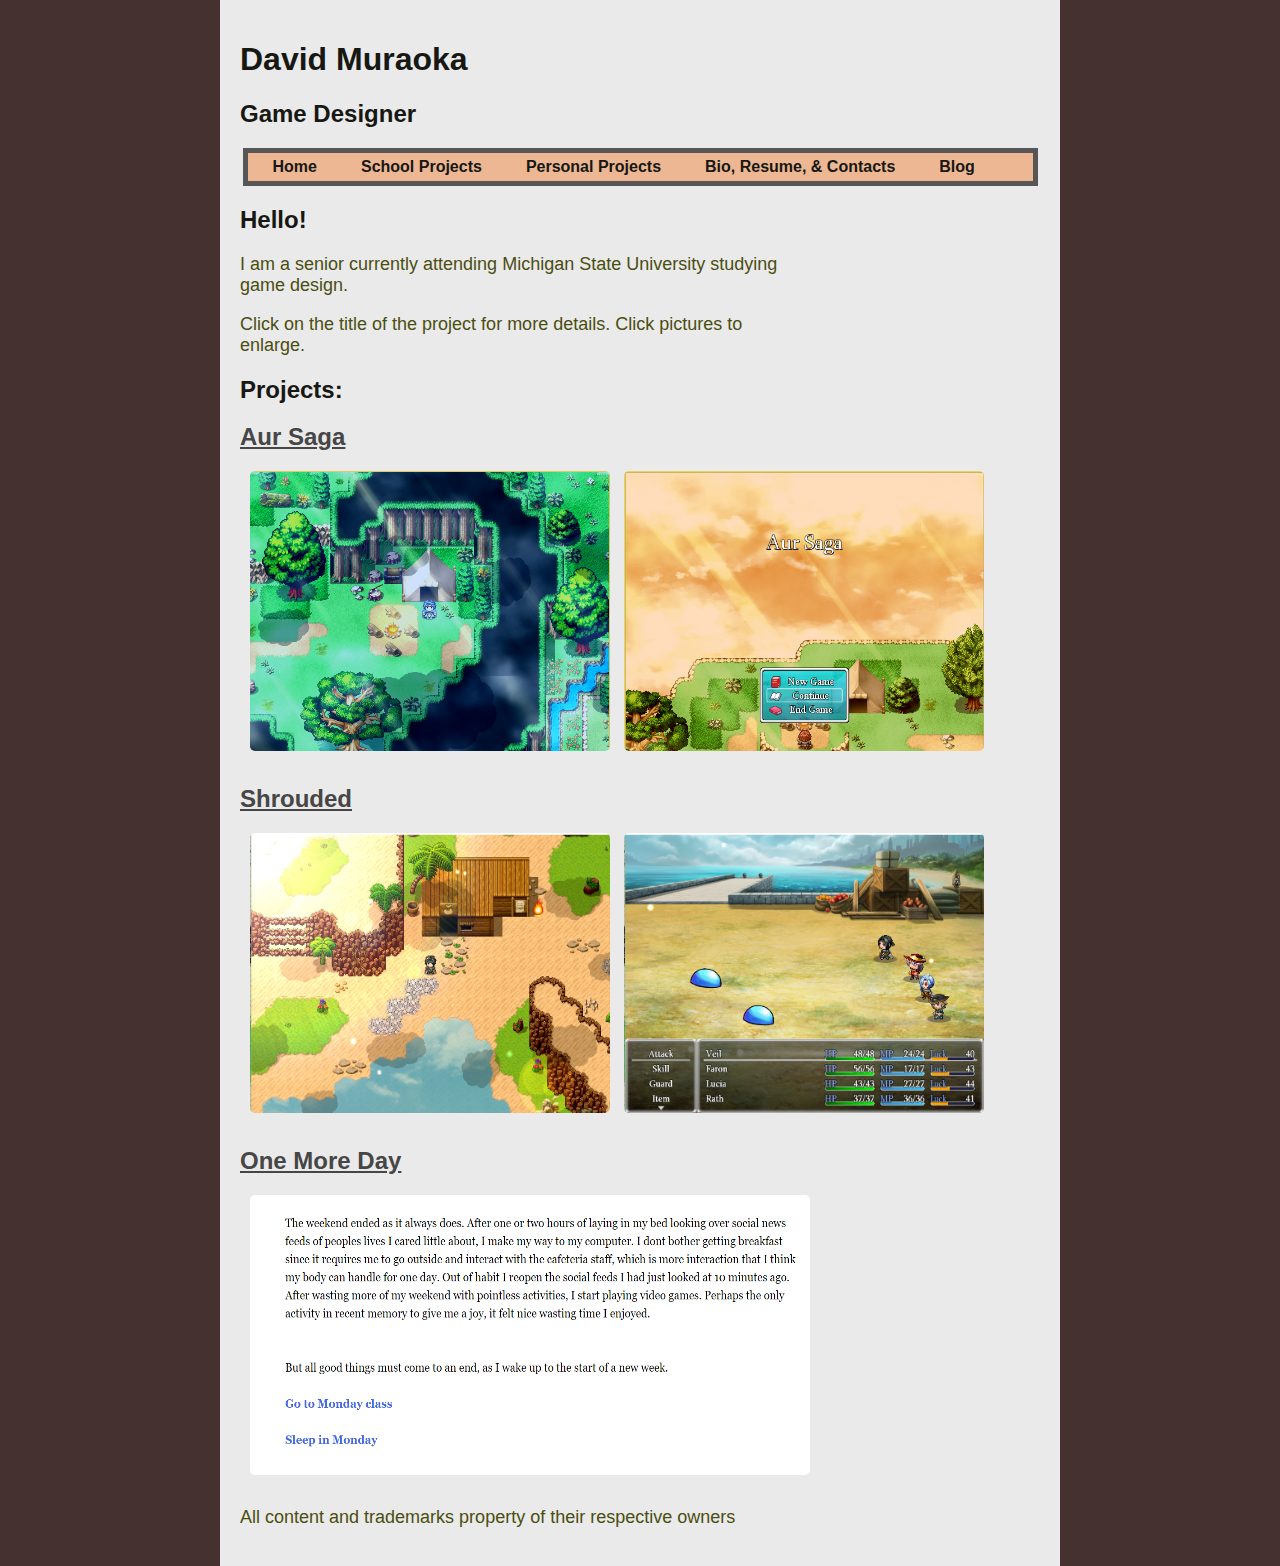
<file: index.html>
<!doctype html>
<html>
<head>
<meta charset="utf-8">
<title>David Muraoka - Game Designer</title>
<link href="./css/final.css" rel="stylesheet" type="text/css" />
</head>

<body>

<h1>David Muraoka</h1><h2>Game Designer</h2>

<ul id="nav">
	<li><a href="index.html">Home</a></li>
	<li><a href="school.html">School Projects</a></li>
	<li><a href="personal.html">Personal Projects</a></li>
	<li><a href="bio.html">Bio, Resume, & Contacts</a></li>
	<li><a href="https://muraokad.wordpress.com/">Blog</a></li>

</ul>

<h2>Hello!</h2>
<p>I am a senior currently attending Michigan State University studying game design. </p>
<p>Click on the title of the project for more details. Click pictures to enlarge.</p>
    <h2>Projects:</h2>
		<h2><a href="personal.html">Aur Saga</a></h2>
		<img id="myImg" src="./images/Aur.png" width="360" height="280">
		<img id="myImg1" src="./images/Aur Title.png" width="360" height="280">


	 <h2><a href="personal.html">Shrouded</a></h2>
	 <img id ="myImg2" src="./images/Shrouded.png" width="360" height="280">
	 <img id= "myImg3" src="./images/Shrouded Battle.png" width="360" height="280">

	 <h2><a href="personal.html">One More Day</a></h2>
	 <img id= "myImg4" src="./images/One More Day.png" width="560" height="280">



	 	 <div id="myModal" class="modal">
	 		 <span class="close" onclick="document.getElementById('myModal').style.display='none'">&times;</span>
	 		 <img class="modal-content" id="img01">
	 		 <div id="caption"></div>
	 	 </div>

	 	 <script>
	 	 // Get the modal
	 	 var modal = document.getElementById('myModal');

	 	 // Get the image and insert it inside the modal - use its "alt" text as a caption
	 	 var img = document.getElementById('myImg');
	 	 var modalImg = document.getElementById("img01");
	 	 var captionText = document.getElementById("caption");
	 	 img.onclick = function(){
	 			 modal.style.display = "block";
	 			 modalImg.src = this.src;
	 			 captionText.innerHTML = this.alt;
	 	 }

	 	 // Get the <span> element that closes the modal
	 	 var span = document.getElementsByClassName("close")[0];

	 	 // When the user clicks on <span> (x), close the modal
	 	 span.onclick = function() {
	 			 modal.style.display = "none";
	 	 }
	 	 </script>



	 	 <div id="myModal" class="modal">
	 		 <span class="close" onclick="document.getElementById('myModal').style.display='none'">&times;</span>
	 		 <img class="modal-content" id="img01">
	 		 <div id="caption"></div>
	 	 </div>

	 	 <script>
	 	 // Get the modal
	 	 var modal = document.getElementById('myModal');

	 	 // Get the image and insert it inside the modal - use its "alt" text as a caption
	 	 var img = document.getElementById('myImg1');
	 	 var modalImg = document.getElementById("img01");
	 	 var captionText = document.getElementById("caption");
	 	 img.onclick = function(){
	 			 modal.style.display = "block";
	 			 modalImg.src = this.src;
	 			 captionText.innerHTML = this.alt;
	 	 }

	 	 // Get the <span> element that closes the modal
	 	 var span = document.getElementsByClassName("close")[0];

	 	 // When the user clicks on <span> (x), close the modal
	 	 span.onclick = function() {
	 			 modal.style.display = "none";
	 	 }
	 	 </script>


	 	 <div id="myModal" class="modal">
	 		 <span class="close" onclick="document.getElementById('myModal').style.display='none'">&times;</span>
	 		 <img class="modal-content" id="img01">
	 		 <div id="caption"></div>
	 	 </div>

	 	 <script>
	 	 // Get the modal
	 	 var modal = document.getElementById('myModal');

	 	 // Get the image and insert it inside the modal - use its "alt" text as a caption
	 	 var img = document.getElementById('myImg2');
	 	 var modalImg = document.getElementById("img01");
	 	 var captionText = document.getElementById("caption");
	 	 img.onclick = function(){
	 			 modal.style.display = "block";
	 			 modalImg.src = this.src;
	 			 captionText.innerHTML = this.alt;
	 	 }

	 	 // Get the <span> element that closes the modal
	 	 var span = document.getElementsByClassName("close")[0];

	 	 // When the user clicks on <span> (x), close the modal
	 	 span.onclick = function() {
	 			 modal.style.display = "none";
	 	 }
	 	 </script>



	 	 <div id="myModal" class="modal">
	 		 <span class="close" onclick="document.getElementById('myModal').style.display='none'">&times;</span>
	 		 <img class="modal-content" id="img01">
	 		 <div id="caption"></div>
	 	 </div>

	 	 <script>
	 	 // Get the modal
	 	 var modal = document.getElementById('myModal');

	 	 // Get the image and insert it inside the modal - use its "alt" text as a caption
	 	 var img = document.getElementById('myImg3');
	 	 var modalImg = document.getElementById("img01");
	 	 var captionText = document.getElementById("caption");
	 	 img.onclick = function(){
	 			 modal.style.display = "block";
	 			 modalImg.src = this.src;
	 			 captionText.innerHTML = this.alt;
	 	 }

	 	 // Get the <span> element that closes the modal
	 	 var span = document.getElementsByClassName("close")[0];

	 	 // When the user clicks on <span> (x), close the modal
	 	 span.onclick = function() {
	 			 modal.style.display = "none";
	 	 }
	 	 </script>

		 <div id="myModal" class="modal">
	 		 <span class="close" onclick="document.getElementById('myModal').style.display='none'">&times;</span>
	 		 <img class="modal-content" id="img01">
	 		 <div id="caption"></div>
	 	 </div>

	 	 <script>
	 	 // Get the modal
	 	 var modal = document.getElementById('myModal');

	 	 // Get the image and insert it inside the modal - use its "alt" text as a caption
	 	 var img = document.getElementById('myImg4');
	 	 var modalImg = document.getElementById("img01");
	 	 var captionText = document.getElementById("caption");
	 	 img.onclick = function(){
	 			 modal.style.display = "block";
	 			 modalImg.src = this.src;
	 			 captionText.innerHTML = this.alt;
	 	 }

	 	 // Get the <span> element that closes the modal
	 	 var span = document.getElementsByClassName("close")[0];

	 	 // When the user clicks on <span> (x), close the modal
	 	 span.onclick = function() {
	 			 modal.style.display = "none";
	 	 }
	 	 </script>


<p>All content and trademarks property of their respective owners</p>
</body>
</html>
</file>
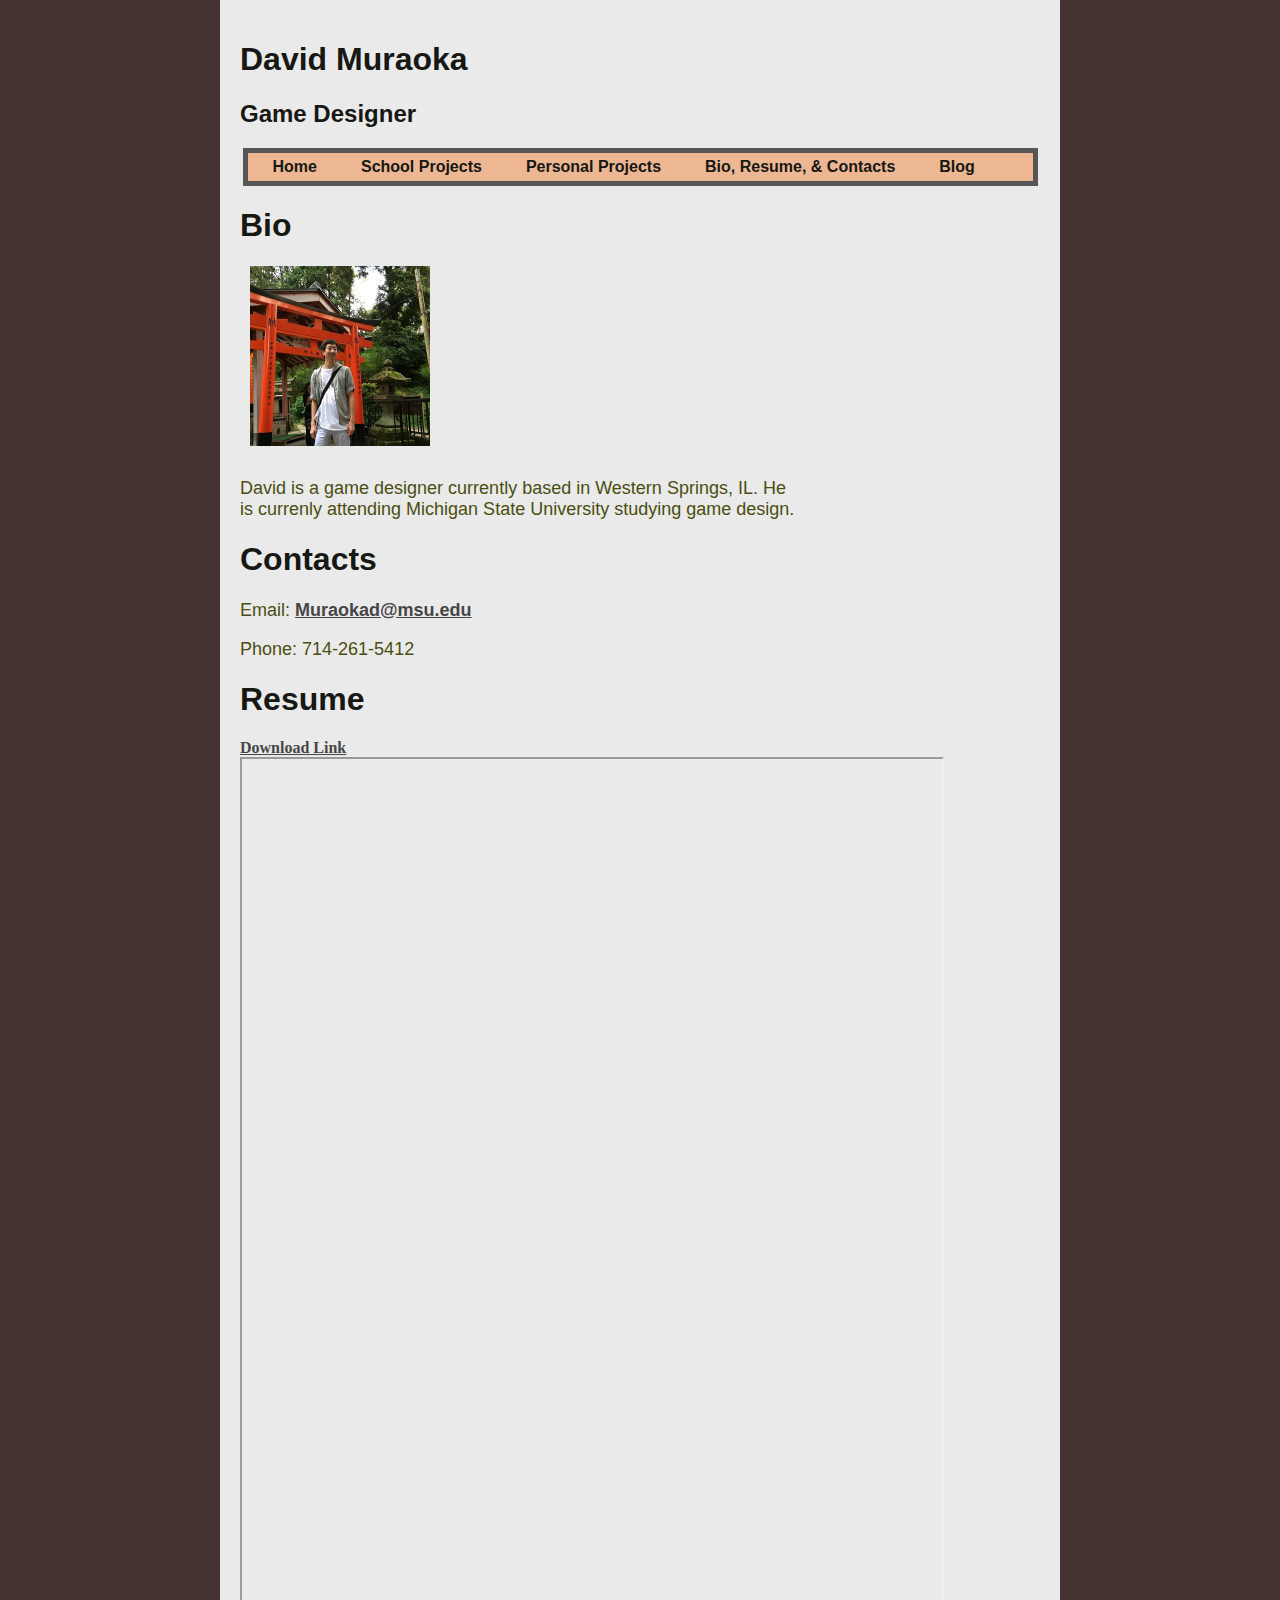
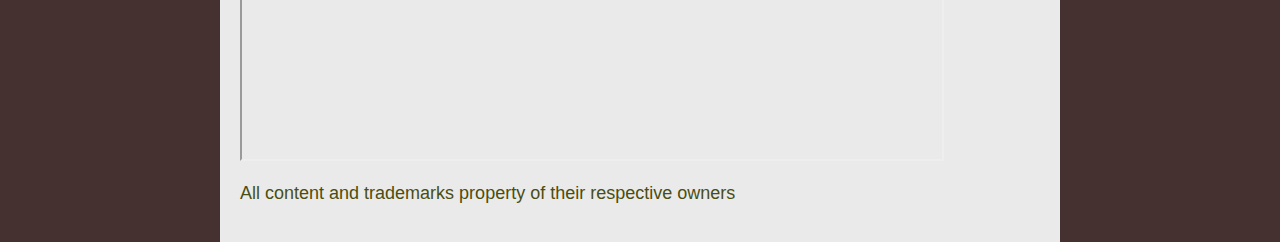
<file: bio.html>
<!doctype html>
<html>
<head>
<meta charset="utf-8">
<title>David Muraoka - Game Designer</title>
<link href="./css/final.css" rel="stylesheet" type="text/css" />
</head>

<body>

<h1>David Muraoka</h1><h2>Game Designer</h2>

<ul id="nav">
	<li><a href="index.html">Home</a></li>
	<li><a href="school.html">School Projects</a></li>
	<li><a href="personal.html">Personal Projects</a></li>
	<li><a href="bio.html">Bio, Resume, & Contacts</a></li>
	<li><a href="https://muraokad.wordpress.com/">Blog</a></li>

</ul>

    <h1>Bio</h1>
		<img src="./images/Me.jpg" width="180" height="180">
		<p>David is a game designer currently based in Western Springs, IL. He is currenly attending Michigan State University studying game design. </p>


	 <h1>Contacts</h1>
   <p>Email: <a href="mailto:Muraokad@msu.edu?Subject=Hello%20David!" target="_top">Muraokad@msu.edu</a></p>
	 <p>Phone: 714-261-5412</p>

	 <h1>Resume</h1>
	 <a href="./documents/Game Resume.pdf">Download Link</a>
	 <iframe src="./documents/Game%20Resume.pdf"></iframe>

<p>All content and trademarks property of their respective owners</p>
</body>
</html>
</file>
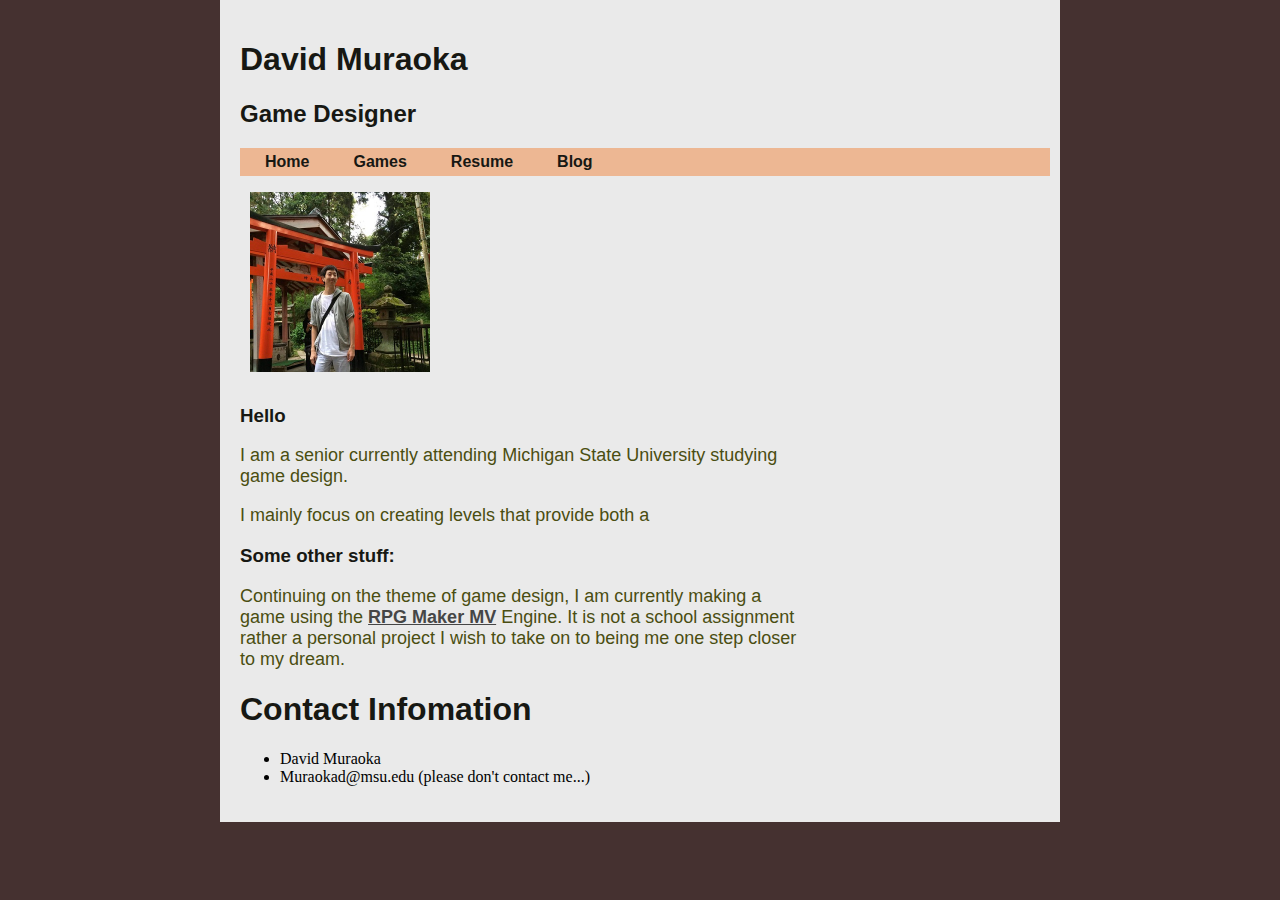
<file: Games.html>
<!doctype html>
<html>
<head>
<meta charset="utf-8">
<title>David Muraoka - Game Designe</title>
<link href="final.css" rel="stylesheet" type="text/css" />
</head>

<body>

<h1>David Muraoka</h1>
<h2>Game Designer</h2>

<ul id="nav">
	<li><a href="index.html">Home</a></li>
	<li><a href="games.html">Games</a></li>
	<li><a href="resume.html">Resume</a></li>
	<li><a href="https://muraokad.wordpress.com/">Blog</a></li>

</ul>

<img src="/images/Me.jpg" width="180" height="180">

<h3>Hello</h3>
<p>I am a senior currently attending Michigan State University studying game design.</p>
<p>I mainly focus on creating levels that provide both a </p>

    <h3>Some other stuff:</h3>
 <p>Continuing on the theme of game design, I am currently making a game using the <a href="http://www.rpgmakerweb.com/">RPG Maker MV</a>  Engine. It is not a school assignment rather a personal project I wish to take on to being me one step closer to my dream. </p>

  <h1>Contact Infomation</h1>
  		<ul>
          <li> David Muraoka</li>
          <li>Muraokad@msu.edu (please don't contact me...)</li>

</ul>

</body>
</html>
</file>
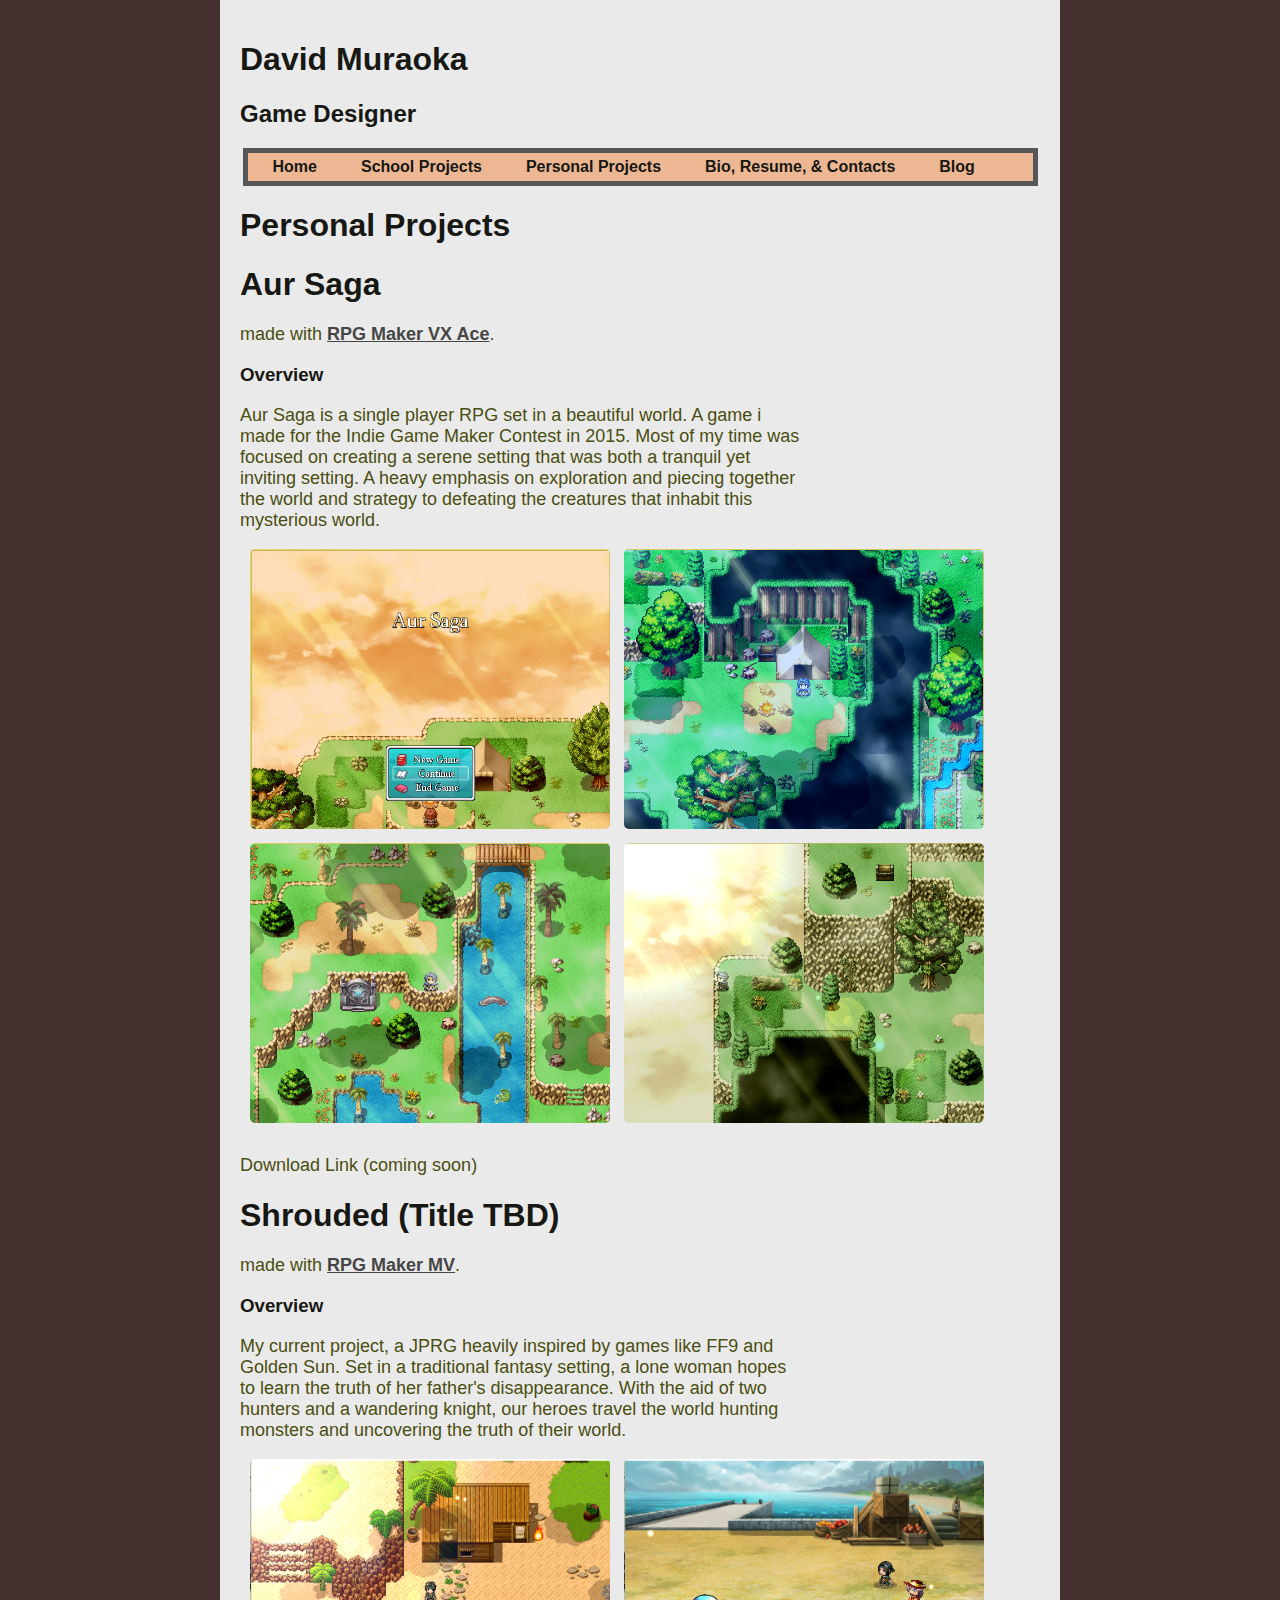
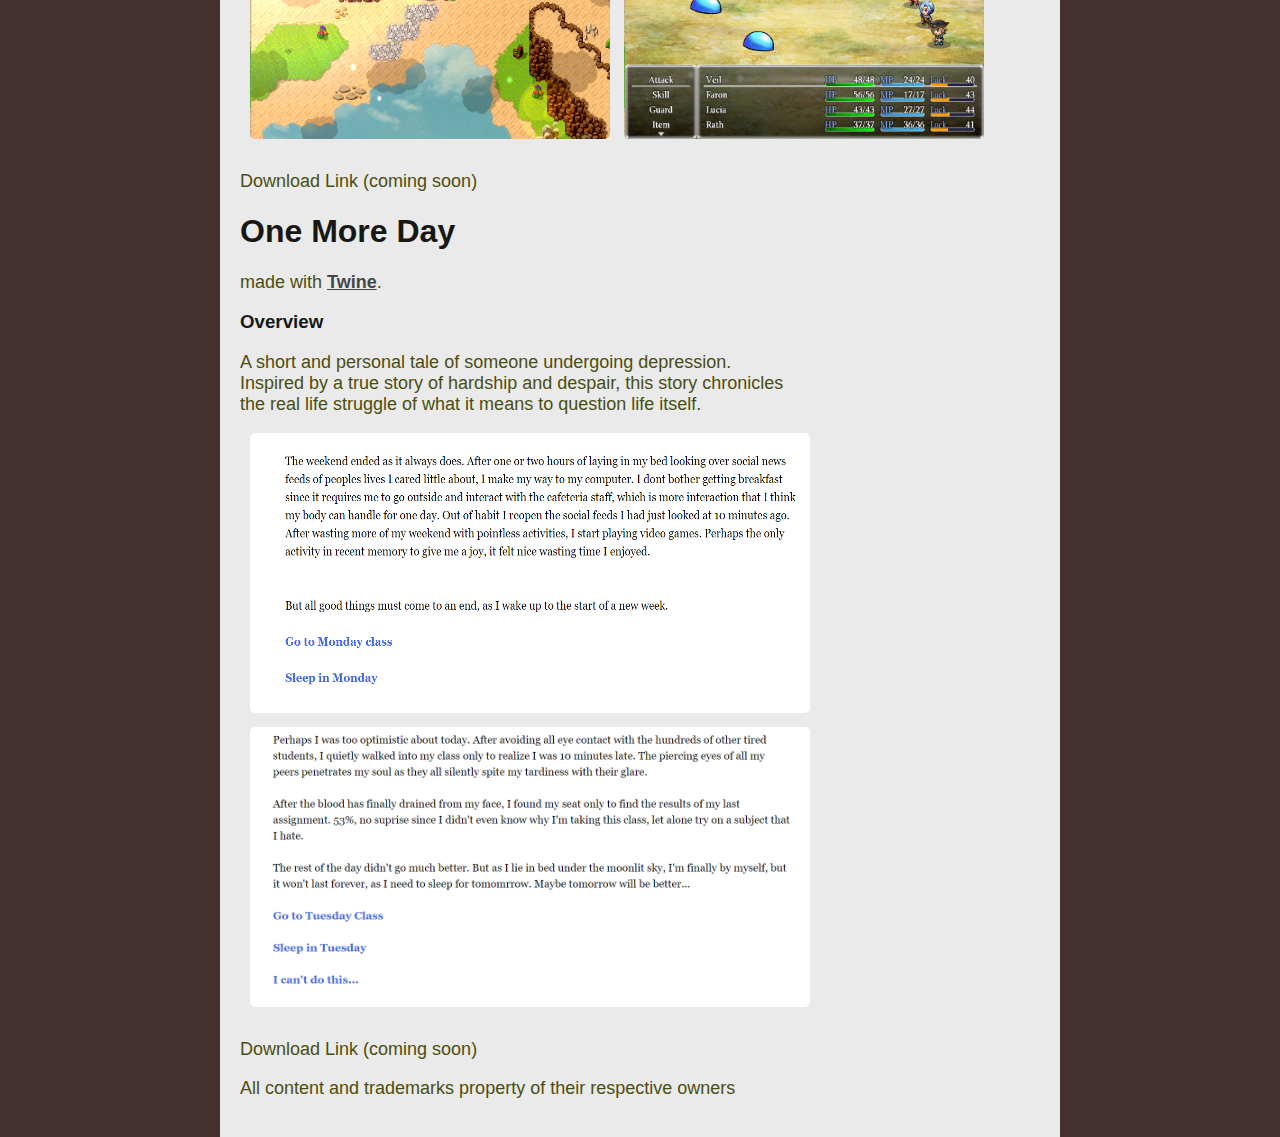
<file: personal.html>
<!doctype html>
<html>
<head>
<meta charset="utf-8">
<title>David Muraoka - Game Designer</title>
<link href="./css/final.css" rel="stylesheet" type="text/css" />
</head>

<body>

<h1>David Muraoka</h1><h2>Game Designer</h2>

<ul id="nav">
	<li><a href="index.html">Home</a></li>
	<li><a href="school.html">School Projects</a></li>
	<li><a href="personal.html">Personal Projects</a></li>
	<li><a href="bio.html">Bio, Resume, & Contacts</a></li>
	<li><a href="https://muraokad.wordpress.com/">Blog</a></li>

</ul>

    <h1>Personal Projects</h1>
		<h1>Aur Saga</h1><p>made with <a href="http://www.rpgmakerweb.com/products/programs/rpg-maker-vx-ace">RPG Maker VX Ace</a>.</p>

		<h3>Overview</h3>
		<p>Aur Saga is a single player RPG set in a beautiful world. A game i made for the Indie Game Maker Contest in 2015. Most of my time was focused on creating a serene setting that was both a tranquil yet inviting setting. A heavy emphasis on exploration and piecing together the world and strategy to defeating the creatures that inhabit this mysterious world.</p>
		<img id="myImg" src="./images/Aur Title.png" width="360" height="280">
		<img id="myImg1" src="./images/Aur.png" width="360" height="280">
		<img id="myImg2" src="./images/Aur South.png" width="360" height="280">
		<img id="myImg3" src="./images/Aur Sunset.png" width="360" height="280">
		<p>Download Link (coming soon)</p>

	 <h1>Shrouded (Title TBD)</h1>
	 <p>made with <a href="http://www.rpgmakerweb.com/products/programs/rpg-maker-mv">RPG Maker MV</a>.</p>
	 <h3>Overview</h3>
	 <p>My current project, a JPRG heavily inspired by games like FF9 and Golden Sun. Set in a traditional fantasy setting, a lone woman hopes to learn the truth of her father's disappearance. With the aid of two hunters and a wandering knight, our heroes travel the world hunting monsters and uncovering the truth of their world.</p>
	 <img id="myImg4" src="./images/Shrouded.png" width="360" height="280">
	 <img id="myImg5" src="./images/Shrouded Battle.png" width="360" height="280">
		<p>Download Link (coming soon)</p>

	 <h1>One More Day</h1>
	 <p>made with <a href="https://twinery.org/">Twine</a>.</p>
	 <h3>Overview</h3>
	 <p>A short and personal tale of someone undergoing depression. Inspired by a true story of hardship and despair, this story chronicles the real life struggle of what it means to question life itself.</p>
	 <img id="myImg6" src="./images/One More Day.png" width="560" height="280">
	 <img id="myImg7" src="./images/One More Day Two.png" width="560" height="280">
		<p>Download Link (coming soon)</p>



		<div id="myModal" class="modal">
			<span class="close" onclick="document.getElementById('myModal').style.display='none'">&times;</span>
			<img class="modal-content" id="img01">
			<div id="caption"></div>
		</div>

		<script>
		// Get the modal
		var modal = document.getElementById('myModal');

		// Get the image and insert it inside the modal - use its "alt" text as a caption
		var img = document.getElementById('myImg');
		var modalImg = document.getElementById("img01");
		var captionText = document.getElementById("caption");
		img.onclick = function(){
				modal.style.display = "block";
				modalImg.src = this.src;
				captionText.innerHTML = this.alt;
		}

		// Get the <span> element that closes the modal
		var span = document.getElementsByClassName("close")[0];

		// When the user clicks on <span> (x), close the modal
		span.onclick = function() {
				modal.style.display = "none";
		}
		</script>



		<div id="myModal" class="modal">
			<span class="close" onclick="document.getElementById('myModal').style.display='none'">&times;</span>
			<img class="modal-content" id="img01">
			<div id="caption"></div>
		</div>

		<script>
		// Get the modal
		var modal = document.getElementById('myModal');

		// Get the image and insert it inside the modal - use its "alt" text as a caption
		var img = document.getElementById('myImg1');
		var modalImg = document.getElementById("img01");
		var captionText = document.getElementById("caption");
		img.onclick = function(){
				modal.style.display = "block";
				modalImg.src = this.src;
				captionText.innerHTML = this.alt;
		}

		// Get the <span> element that closes the modal
		var span = document.getElementsByClassName("close")[0];

		// When the user clicks on <span> (x), close the modal
		span.onclick = function() {
				modal.style.display = "none";
		}
		</script>



		<div id="myModal" class="modal">
			<span class="close" onclick="document.getElementById('myModal').style.display='none'">&times;</span>
			<img class="modal-content" id="img01">
			<div id="caption"></div>
		</div>

		<script>
		// Get the modal
		var modal = document.getElementById('myModal');

		// Get the image and insert it inside the modal - use its "alt" text as a caption
		var img = document.getElementById('myImg2');
		var modalImg = document.getElementById("img01");
		var captionText = document.getElementById("caption");
		img.onclick = function(){
				modal.style.display = "block";
				modalImg.src = this.src;
				captionText.innerHTML = this.alt;
		}

		// Get the <span> element that closes the modal
		var span = document.getElementsByClassName("close")[0];

		// When the user clicks on <span> (x), close the modal
		span.onclick = function() {
				modal.style.display = "none";
		}
		</script>



		<div id="myModal" class="modal">
			<span class="close" onclick="document.getElementById('myModal').style.display='none'">&times;</span>
			<img class="modal-content" id="img01">
			<div id="caption"></div>
		</div>

		<script>
		// Get the modal
		var modal = document.getElementById('myModal');

		// Get the image and insert it inside the modal - use its "alt" text as a caption
		var img = document.getElementById('myImg3');
		var modalImg = document.getElementById("img01");
		var captionText = document.getElementById("caption");
		img.onclick = function(){
				modal.style.display = "block";
				modalImg.src = this.src;
				captionText.innerHTML = this.alt;
		}

		// Get the <span> element that closes the modal
		var span = document.getElementsByClassName("close")[0];

		// When the user clicks on <span> (x), close the modal
		span.onclick = function() {
				modal.style.display = "none";
		}
		</script>



		<div id="myModal" class="modal">
			<span class="close" onclick="document.getElementById('myModal').style.display='none'">&times;</span>
			<img class="modal-content" id="img01">
			<div id="caption"></div>
		</div>

		<script>
		// Get the modal
		var modal = document.getElementById('myModal');

		// Get the image and insert it inside the modal - use its "alt" text as a caption
		var img = document.getElementById('myImg4');
		var modalImg = document.getElementById("img01");
		var captionText = document.getElementById("caption");
		img.onclick = function(){
				modal.style.display = "block";
				modalImg.src = this.src;
				captionText.innerHTML = this.alt;
		}

		// Get the <span> element that closes the modal
		var span = document.getElementsByClassName("close")[0];

		// When the user clicks on <span> (x), close the modal
		span.onclick = function() {
				modal.style.display = "none";
		}
		</script>



		<div id="myModal" class="modal">
			<span class="close" onclick="document.getElementById('myModal').style.display='none'">&times;</span>
			<img class="modal-content" id="img01">
			<div id="caption"></div>
		</div>

		<script>
		// Get the modal
		var modal = document.getElementById('myModal');

		// Get the image and insert it inside the modal - use its "alt" text as a caption
		var img = document.getElementById('myImg5');
		var modalImg = document.getElementById("img01");
		var captionText = document.getElementById("caption");
		img.onclick = function(){
				modal.style.display = "block";
				modalImg.src = this.src;
				captionText.innerHTML = this.alt;
		}

		// Get the <span> element that closes the modal
		var span = document.getElementsByClassName("close")[0];

		// When the user clicks on <span> (x), close the modal
		span.onclick = function() {
				modal.style.display = "none";
		}
		</script>



		<div id="myModal" class="modal">
			<span class="close" onclick="document.getElementById('myModal').style.display='none'">&times;</span>
			<img class="modal-content" id="img01">
			<div id="caption"></div>
		</div>

		<script>
		// Get the modal
		var modal = document.getElementById('myModal');

		// Get the image and insert it inside the modal - use its "alt" text as a caption
		var img = document.getElementById('myImg6');
		var modalImg = document.getElementById("img01");
		var captionText = document.getElementById("caption");
		img.onclick = function(){
				modal.style.display = "block";
				modalImg.src = this.src;
				captionText.innerHTML = this.alt;
		}

		// Get the <span> element that closes the modal
		var span = document.getElementsByClassName("close")[0];

		// When the user clicks on <span> (x), close the modal
		span.onclick = function() {
				modal.style.display = "none";
		}
		</script>



		<div id="myModal" class="modal">
			<span class="close" onclick="document.getElementById('myModal').style.display='none'">&times;</span>
			<img class="modal-content" id="img01">
			<div id="caption"></div>
		</div>

		<script>
		// Get the modal
		var modal = document.getElementById('myModal');

		// Get the image and insert it inside the modal - use its "alt" text as a caption
		var img = document.getElementById('myImg7');
		var modalImg = document.getElementById("img01");
		var captionText = document.getElementById("caption");
		img.onclick = function(){
				modal.style.display = "block";
				modalImg.src = this.src;
				captionText.innerHTML = this.alt;
		}

		// Get the <span> element that closes the modal
		var span = document.getElementsByClassName("close")[0];

		// When the user clicks on <span> (x), close the modal
		span.onclick = function() {
				modal.style.display = "none";
		}
		</script>



<p>All content and trademarks property of their respective owners</p>
</body>
</html>
</file>
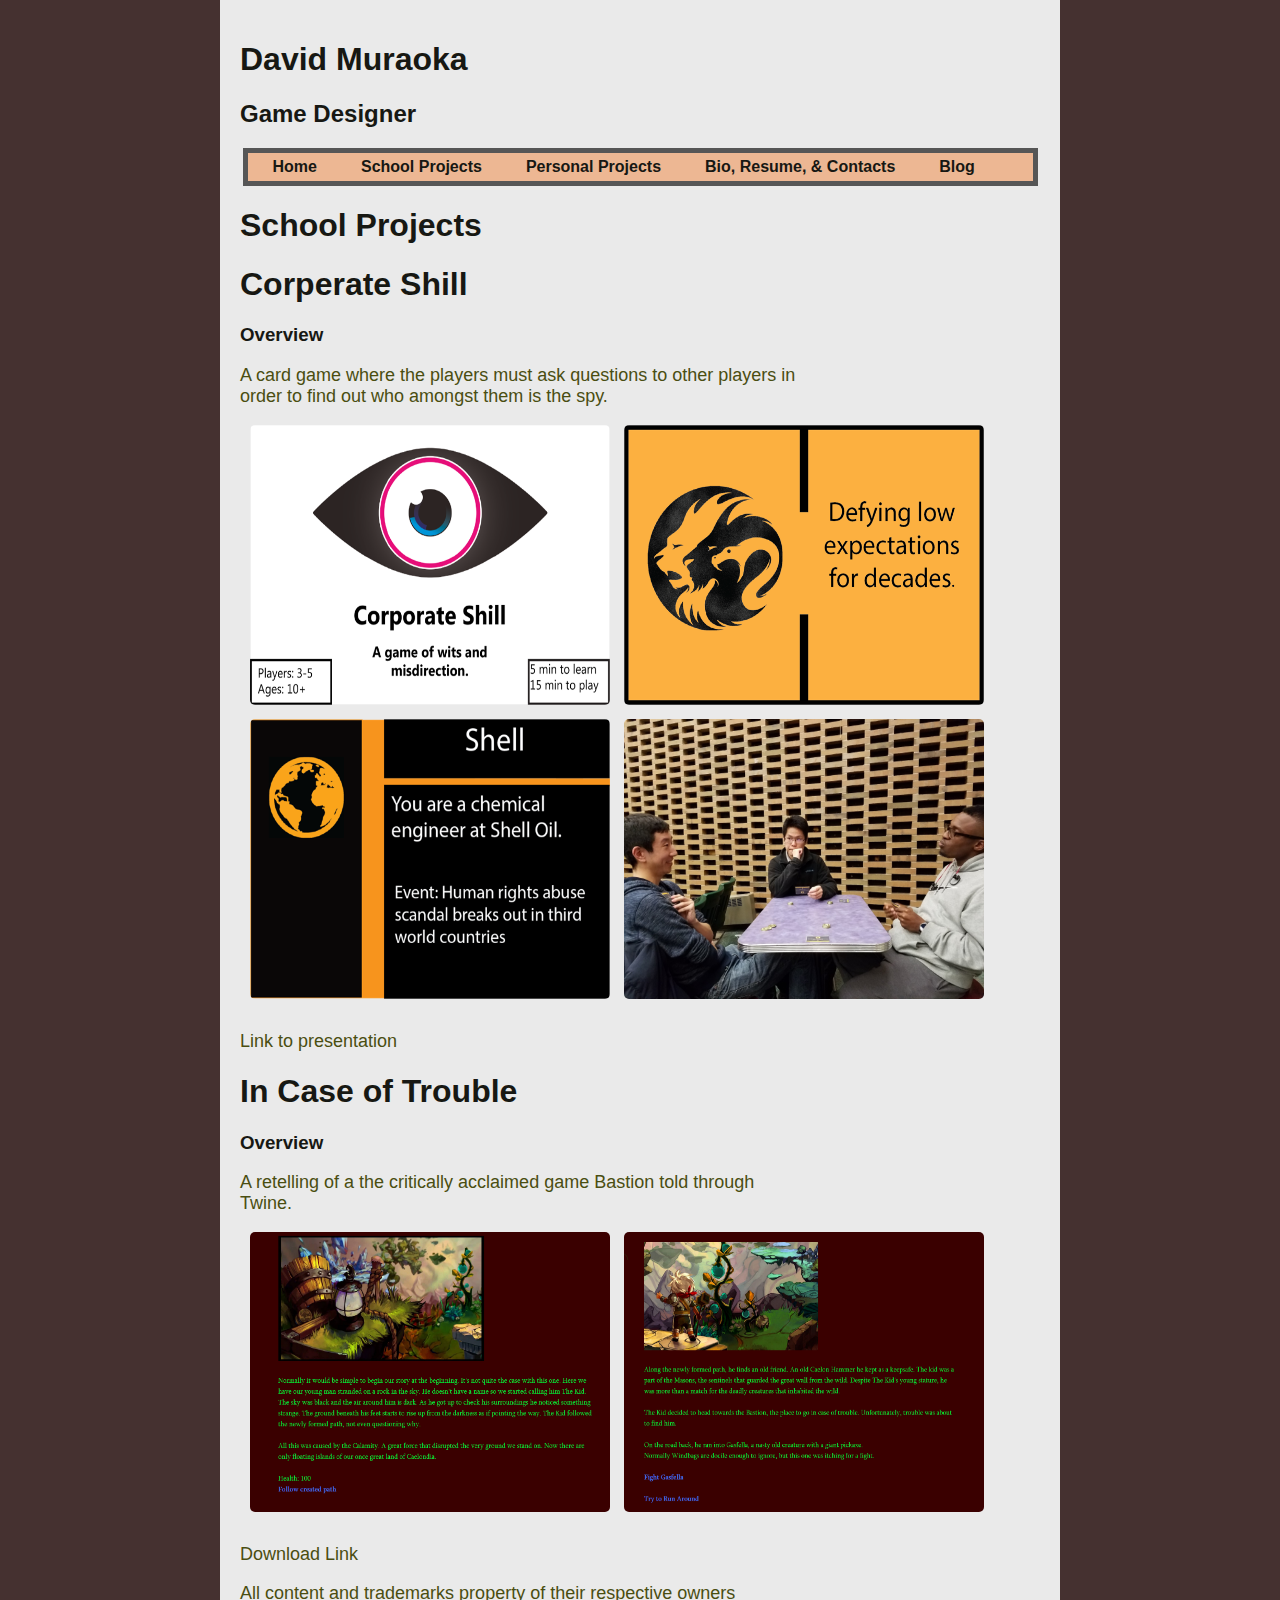
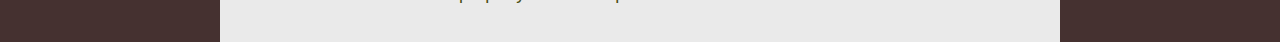
<file: school.html>
<!doctype html>
<html>
<head>
<meta charset="utf-8">
<title>David Muraoka - Game Designer</title>
<link href="./css/final.css" rel="stylesheet" type="text/css" />
</head>

<body>

<h1>David Muraoka</h1><h2>Game Designer</h2>

<ul id="nav">
	<li><a href="index.html">Home</a></li>
	<li><a href="school.html">School Projects</a></li>
	<li><a href="personal.html">Personal Projects</a></li>
	<li><a href="bio.html">Bio, Resume, & Contacts</a></li>
	<li><a href="https://muraokad.wordpress.com/">Blog</a></li>

</ul>

    <h1>School Projects</h1>
		<h1>Corperate Shill</h1>

		<h3>Overview</h3>
		<p>A card game where the players must ask questions to other players in order to find out who amongst them is the spy.</p>
		<img id="myImg" src="./images/Eye.png" width="360" height="280">
		<img id="myImg1"src="./images/Card.png" width="360" height="280">
		<img id="myImg2"src="./images/Card1.png" width="360" height="280">
		<img id="myImg3"src="./images/Party.png" width="360" height="280">
		<p>Link to presentation</p>

	 <h1>In Case of Trouble</h1>
	 <h3>Overview</h3>
	 <p>A retelling of a the critically acclaimed game Bastion told through Twine. </p>
	 <img id="myImg4" src="./images/Bastion.png" width="360" height="280">
	 <img id="myImg5" src="./images/Hammer.png" width="360" height="280">
		<p>Download Link</p>



				<div id="myModal" class="modal">
					<span class="close" onclick="document.getElementById('myModal').style.display='none'">&times;</span>
					<img class="modal-content" id="img01">
					<div id="caption"></div>
				</div>

				<script>
				// Get the modal
				var modal = document.getElementById('myModal');

				// Get the image and insert it inside the modal - use its "alt" text as a caption
				var img = document.getElementById('myImg');
				var modalImg = document.getElementById("img01");
				var captionText = document.getElementById("caption");
				img.onclick = function(){
						modal.style.display = "block";
						modalImg.src = this.src;
						captionText.innerHTML = this.alt;
				}

				// Get the <span> element that closes the modal
				var span = document.getElementsByClassName("close")[0];

				// When the user clicks on <span> (x), close the modal
				span.onclick = function() {
						modal.style.display = "none";
				}
				</script>



				<div id="myModal" class="modal">
					<span class="close" onclick="document.getElementById('myModal').style.display='none'">&times;</span>
					<img class="modal-content" id="img01">
					<div id="caption"></div>
				</div>

				<script>
				// Get the modal
				var modal = document.getElementById('myModal');

				// Get the image and insert it inside the modal - use its "alt" text as a caption
				var img = document.getElementById('myImg1');
				var modalImg = document.getElementById("img01");
				var captionText = document.getElementById("caption");
				img.onclick = function(){
						modal.style.display = "block";
						modalImg.src = this.src;
						captionText.innerHTML = this.alt;
				}

				// Get the <span> element that closes the modal
				var span = document.getElementsByClassName("close")[0];

				// When the user clicks on <span> (x), close the modal
				span.onclick = function() {
						modal.style.display = "none";
				}
				</script>



				<div id="myModal" class="modal">
					<span class="close" onclick="document.getElementById('myModal').style.display='none'">&times;</span>
					<img class="modal-content" id="img01">
					<div id="caption"></div>
				</div>

				<script>
				// Get the modal
				var modal = document.getElementById('myModal');

				// Get the image and insert it inside the modal - use its "alt" text as a caption
				var img = document.getElementById('myImg2');
				var modalImg = document.getElementById("img01");
				var captionText = document.getElementById("caption");
				img.onclick = function(){
						modal.style.display = "block";
						modalImg.src = this.src;
						captionText.innerHTML = this.alt;
				}

				// Get the <span> element that closes the modal
				var span = document.getElementsByClassName("close")[0];

				// When the user clicks on <span> (x), close the modal
				span.onclick = function() {
						modal.style.display = "none";
				}
				</script>



				<div id="myModal" class="modal">
					<span class="close" onclick="document.getElementById('myModal').style.display='none'">&times;</span>
					<img class="modal-content" id="img01">
					<div id="caption"></div>
				</div>

				<script>
				// Get the modal
				var modal = document.getElementById('myModal');

				// Get the image and insert it inside the modal - use its "alt" text as a caption
				var img = document.getElementById('myImg3');
				var modalImg = document.getElementById("img01");
				var captionText = document.getElementById("caption");
				img.onclick = function(){
						modal.style.display = "block";
						modalImg.src = this.src;
						captionText.innerHTML = this.alt;
				}

				// Get the <span> element that closes the modal
				var span = document.getElementsByClassName("close")[0];

				// When the user clicks on <span> (x), close the modal
				span.onclick = function() {
						modal.style.display = "none";
				}
				</script>



				<div id="myModal" class="modal">
					<span class="close" onclick="document.getElementById('myModal').style.display='none'">&times;</span>
					<img class="modal-content" id="img01">
					<div id="caption"></div>
				</div>

				<script>
				// Get the modal
				var modal = document.getElementById('myModal');

				// Get the image and insert it inside the modal - use its "alt" text as a caption
				var img = document.getElementById('myImg4');
				var modalImg = document.getElementById("img01");
				var captionText = document.getElementById("caption");
				img.onclick = function(){
						modal.style.display = "block";
						modalImg.src = this.src;
						captionText.innerHTML = this.alt;
				}

				// Get the <span> element that closes the modal
				var span = document.getElementsByClassName("close")[0];

				// When the user clicks on <span> (x), close the modal
				span.onclick = function() {
						modal.style.display = "none";
				}
				</script>



				<div id="myModal" class="modal">
					<span class="close" onclick="document.getElementById('myModal').style.display='none'">&times;</span>
					<img class="modal-content" id="img01">
					<div id="caption"></div>
				</div>

				<script>
				// Get the modal
				var modal = document.getElementById('myModal');

				// Get the image and insert it inside the modal - use its "alt" text as a caption
				var img = document.getElementById('myImg5');
				var modalImg = document.getElementById("img01");
				var captionText = document.getElementById("caption");
				img.onclick = function(){
						modal.style.display = "block";
						modalImg.src = this.src;
						captionText.innerHTML = this.alt;
				}

				// Get the <span> element that closes the modal
				var span = document.getElementsByClassName("close")[0];

				// When the user clicks on <span> (x), close the modal
				span.onclick = function() {
						modal.style.display = "none";
				}
				</script>



<p>All content and trademarks property of their respective owners</p>
</body>
</html>
</file>
<file: css/final.css>
@charset "UTF-8";
/* Valeta Wensloffs's CSS Document.
NOTE: You can replace my name with your name - this part up here is a CSS comment and is not telling the web browser to change the appearance of your html page(s). You could also put other things here, like the colors you picked for a quick reference. I like to do that so I can easily copy and paste the hex numbers when I need them. For Example:
Dark Red: #862e19
Cyan: #45b5dd
Light Gray: #cccccc
Dark Gray: #666666
White: #ffffff
*/

a:link {
	color:#464646;
	text-decoration:underline;
	}

a:hover {
	color:#00D05F;
	text-decoration:underline;
}

/* the html element below is the "background" of your page */
html {
	background-color:#453130;
}


body {
	width: 800px;
	margin: 0em auto; /* this + a defined width, centers the body content */
	padding: 20px;
	background-color: #eaeaea;
}

@media only screen and (max-width: 400px) {
	body {
		width: 360px;
		margin: 0em auto; /* this + a defined width, centers the body content */
		padding: 20px;
		background-color: #eaeaea;
	}
}

#nav {
	list-style-type: none;
	background-color: #edb793;
	width: 775px;
	padding: 5px;
	border-color: #565656;
  border-style: solid;
  border-width: 5px;
	text-align: left;
	margin-left: auto;
	margin-right: auto;
}

@media only screen and (max-width: 400px) {
#nav {
	list-style-type: none;
	background-color: #edb793;
	width: 300px;
	padding: 10px;
	text-align: left;
	margin-left: auto;
	margin-right: auto;
}
}

#nav a {
	color: #171813;
  font-family: sylfaen, sans-serif;
	font-weight: bold;
	text-decoration:none;
	padding: 20px;

}

#nav li{
display:inline;
}

#nav a:hover {
	text-decoration:underline;
}


h1 {
	color: #171813;
  font-family: sylfaen, sans-serif;
	font-weight: bold;
}

h2 {
	color: #171813;
	font-family: sylfaen, sans-serif;
	font-weight: bold;
}

h3 {
	color: #171813;
	font-family: sylfaen, sans-serif;
	font-weight: bold;
}


img {
	margin: 0 0 10px 10px;
}

@media only screen and (max-width: 400px) {
	img {
		max-width: 300px;
		margin: 0 0 10px 10px;
	}
}

iframe {
	width:700px;
	height:1000px;

}

@media only screen and (max-width: 400px) {
	iframe {
		width:300px;
		height:540px;
	}
}
/* The code below here alters your links */
a {
  font-weight: bold;
}


a:hover {
	text-decoration: none;
	color: #006;
}

p {
	padding-right: 240px;
	color: #4a4e11;
	font-family: sylfaen, sans-serif;
	font-size: 18px;
}

div {
	font-weight: bold;
}
/* Style the Image Used to Trigger the Modal */
#myImg {
    border-radius: 5px;
    cursor: pointer;
    transition: 0.3s;
}

#myImg:hover {opacity: 0.7;}

#myImg1 {
    border-radius: 5px;
    cursor: pointer;
    transition: 0.3s;
}

#myImg1:hover {opacity: 0.7;}

#myImg2 {
    border-radius: 5px;
    cursor: pointer;
    transition: 0.3s;
}

#myImg2:hover {opacity: 0.7;}

#myImg3 {
    border-radius: 5px;
    cursor: pointer;
    transition: 0.3s;
}

#myImg3:hover {opacity: 0.7;}

#myImg4 {
    border-radius: 5px;
    cursor: pointer;
    transition: 0.3s;
}

#myImg4:hover {opacity: 0.7;}

#myImg5 {
    border-radius: 5px;
    cursor: pointer;
    transition: 0.3s;
}

#myImg5:hover {opacity: 0.7;}

#myImg6 {
    border-radius: 5px;
    cursor: pointer;
    transition: 0.3s;
}

#myImg6:hover {opacity: 0.7;}

#myImg7 {
    border-radius: 5px;
    cursor: pointer;
    transition: 0.3s;
}

#myImg7:hover {opacity: 0.7;}

/* The Modal (background) */
.modal {
    display: none; /* Hidden by default */
    position: fixed; /* Stay in place */
    z-index: 1; /* Sit on top */
    padding-top: 100px; /* Location of the box */
    left: 0;
    top: 0;
    width: 100%; /* Full width */
    height: 100%; /* Full height */
    overflow: auto; /* Enable scroll if needed */
    background-color: rgb(0,0,0); /* Fallback color */
    background-color: rgba(0,0,0,0.9); /* Black w/ opacity */
}

/* Modal Content (Image) */
.modal-content {
    margin: auto;
    display: block;
    width: 80%;
    max-width: 700px;
}

/* Caption of Modal Image (Image Text) - Same Width as the Image */
#caption {
    margin: auto;
    display: block;
    width: 80%;
    max-width: 700px;
    text-align: center;
    color: #ccc;
    padding: 10px 0;
    height: 150px;
}

/* Add Animation - Zoom in the Modal */
.modal-content, #caption {
    -webkit-animation-name: zoom;
    -webkit-animation-duration: 0.6s;
    animation-name: zoom;
    animation-duration: 0.6s;
}

@-webkit-keyframes zoom {
    from {-webkit-transform:scale(0)}
    to {-webkit-transform:scale(1)}
}

@keyframes zoom {
    from {transform:scale(0)}
    to {transform:scale(1)}
}

/* The Close Button */
.close {
    position: absolute;
    top: 15px;
    right: 35px;
    color: #f1f1f1;
    font-size: 40px;
    font-weight: bold;
    transition: 0.3s;
}

.close:hover,
.close:focus {
    color: #bbb;
    text-decoration: none;
    cursor: pointer;
}

/* 100% Image Width on Smaller Screens */
@media only screen and (max-width: 400px){
    .modal-content {
        width: 100%;
    }
}
</file>
<file: final.css>
@charset "UTF-8";
/* Valeta Wensloffs's CSS Document.
NOTE: You can replace my name with your name - this part up here is a CSS comment and is not telling the web browser to change the appearance of your html page(s). You could also put other things here, like the colors you picked for a quick reference. I like to do that so I can easily copy and paste the hex numbers when I need them. For Example:
Dark Red: #862e19
Cyan: #45b5dd
Light Gray: #cccccc
Dark Gray: #666666
White: #ffffff
*/

a:link {
	color:#464646;
	text-decoration:underline;
	}

a:hover {
	color:#00D05F;
	text-decoration:underline;
}

/* the html element below is the "background" of your page */
html {
	background-color:#453130;
}

body {
	width: 800px;
	margin: 0em auto; /* this + a defined width, centers the body content */
	padding: 20px;
	background-color: #eaeaea;
}

#nav {
	list-style-type: none;
	background-color: #edb793;
	width: 800px;
	padding: 5px;
	text-align: left;
	margin-left: auto;
	margin-right: auto;
}

#nav a {
	color: #171813;
  font-family: sylfaen, sans-serif;
	font-weight: bold;
	text-decoration:none;
	padding: 20px;

}

#nav li{
display:inline;
}

#nav a:hover {
	text-decoration:underline;
}


h1 {
	color: #171813;
  font-family: sylfaen, sans-serif;
	font-weight: bold;
}

h2 {
	color: #171813;
	font-family: sylfaen, sans-serif;
	font-weight: bold;
}

h3 {
	color: #171813;
	font-family: sylfaen, sans-serif;
	font-weight: bold;
}

/* IMPORTANT: this will put a border around ALL images - so the banner AND the image of you. You may want to remove the border or change it! */
img {
	margin: 0 0 10px 10px;
}

iframe {
	width:700px; 
	height:1000px;

}

/* The code below here alters your links */
a {
  font-weight: bold;
}

b {
  clear: left;
}

a:hover {
	text-decoration: none;
	color: #006;
}

p {
	padding-right: 240px;
	color: #4a4e11;
	font-family: sylfaen, sans-serif;
	font-size: 18px;
}

div {
	font-weight: bold;
	background-color:#B48666;
}
</file>
